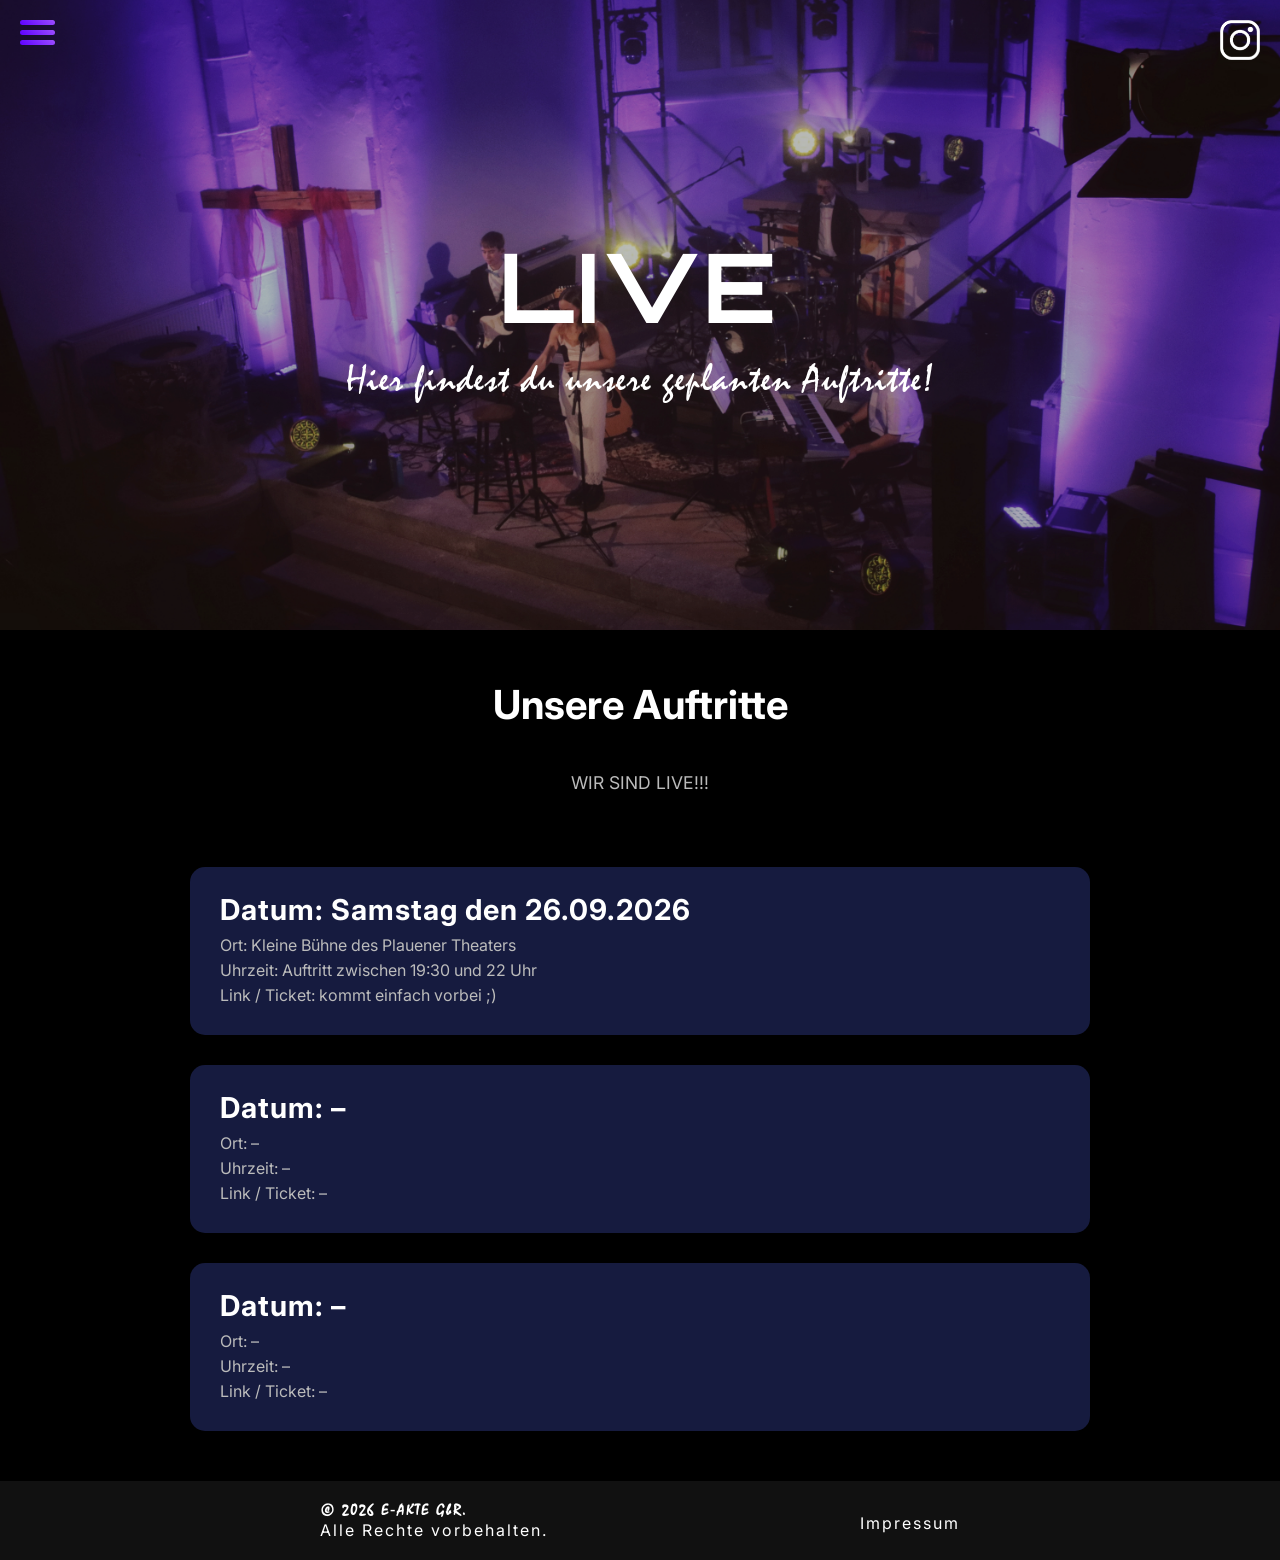
<file: live.html>
<!DOCTYPE html>
<html lang="de">
<head>
    <link rel="icon" type="image/png" href="/favicon.png">
    <link href="https://fonts.googleapis.com/css2?family=Orbitron:wght@500;700&family=Inter:wght@300;400;500&display=swap" rel="stylesheet">
    <meta charset="UTF-8">
    <meta name="viewport" content="width=device-width, initial-scale=1.0">
    <title>Live | E&#8209;AKTE</title>
    <link rel="stylesheet" href="style.css">
</head>
<body>

<!-- HERO -->
<header class="sub-hero">
    <img src="Bilder/IMG_6481.JPG" class="bg">
    <div class="overlay"></div>

    <div class="hero-content small">
        <h1 class="page-title">LIVE</h1>
        <p class="slogan" style="margin-top:10px;">Hier findest du unsere geplanten Auftritte!</p>
    </div>

    <!-- Instagram -->
    <a href="https://www.instagram.com/eakte.band?igsh=cmxIZTd5eHU3dXhm" target="_blank" class="social-icon">
        <img src="Bilder/INSTA.png" alt="Instagram">
    </a>

    <!-- Hamburger -->
    <div class="hamburger" id="hamburger">
        <span></span>
        <span></span>
        <span></span>
    </div>

    <!-- Side Menü -->
    <nav class="side-menu" id="side-menu">
        <a href="index.html">Home</a>
        <a href="about.html">Über Uns</a>
        <a href="galerie.html">Galerie</a>
        <a href="contact.html">Kontakt</a>
    </nav>
</header>

<!-- LIVE SECTION -->
<section class="live-section">
    <div class="live-container">
        <h2>Unsere Auftritte</h2>
        <p class="live-note">WIR SIND LIVE!!!</p>

<div class="live-event">
    <h3>Datum: Samstag den 26.09.2026</h3>
    <p>Ort: Kleine Bühne des Plauener Theaters</p>
    <p>Uhrzeit: Auftritt zwischen 19:30 und 22 Uhr</p>
    <p>Link / Ticket: kommt einfach vorbei ;)</p>

    <div class="live-details">
        <p>Warum wir bei der Jungen Party dabei sind?
Ganz einfach: Wir wollen euch zeigen, wer wir sind, was wir musikalisch draufhaben – und natürlich gemeinsam mit euch eine richtig gute Zeit haben!

In unseren 30 Minuten erwartet euch eine ordentliche Portion tanzbarer Partyhits, gute Stimmung und jede Menge Energie. Also kommt vorbei, macht mit und lasst uns gemeinsam die Tanzfläche zum Beben bringen!

Wir freuen uns auf euch!
</p>
    </div>
</div>

            <div class="live-event">
    <h3>Datum: –</h3>
    <p>Ort: –</p>
    <p>Uhrzeit: –</p>
    <p>Link / Ticket: –</p>

    <div class="live-details">
        <p>---</p>
    </div>
</div>

            <div class="live-event">
    <h3>Datum: –</h3>
    <p>Ort: –</p>
    <p>Uhrzeit: –</p>
    <p>Link / Ticket: –</p>

    <div class="live-details">
        <p>---</p>
    </div>
</div>
        </div>
    </div>
</section>

<footer class="site-footer">
    <div class="footer-container">
        <div class="footer-left">
            <p class="band-name">© 2026 E&#8209;AKTE GbR.</p>
            <p>Alle Rechte vorbehalten.</p>
        </div>
        <div class="footer-right">
            <a href="impressum.html" class="footer-link">Impressum</a>
        </div>
    </div>
</footer>

<script>
// Hamburger Menü
const hamburger = document.getElementById('hamburger');
const sideMenu = document.getElementById('side-menu');

hamburger.addEventListener('click', () => {
    sideMenu.classList.toggle('open');
    hamburger.classList.toggle('active');
});

window.addEventListener('scroll', () => {
    if(sideMenu.classList.contains('open')){
        sideMenu.classList.remove('open');
        hamburger.classList.remove('active');
    }
});

// Fade-In Animation
const faders = document.querySelectorAll('.fade-in');
const appearOptions = { threshold: 0.3 };
const appearOnScroll = new IntersectionObserver(function(entries){
    entries.forEach(entry => {
        if(entry.isIntersecting){
            entry.target.classList.add('visible');
        } else {
            entry.target.classList.remove('visible');
        }
    });
}, appearOptions);

faders.forEach(fader => appearOnScroll.observe(fader));

document.addEventListener('DOMContentLoaded', () => {
    const events = document.querySelectorAll('.live-event');

    events.forEach(event => {
        const details = event.querySelector('.live-details');
        event.addEventListener('click', () => {
            event.classList.toggle('active');
        });
    });
});
document.addEventListener("DOMContentLoaded", function(){

const scrollBtn = document.getElementById("scrollTopBtn");

window.addEventListener("scroll", function(){

    if(window.scrollY > window.innerHeight){
        scrollBtn.classList.add("show");
    }else{
        scrollBtn.classList.remove("show");
    }

});

scrollBtn.addEventListener("click", function(){

    window.scrollTo({
        top: 0,
        behavior: "smooth"
    });

});

});
</script>

<button id="scrollTopBtn">
    <span class="arrow-up"></span>
</button>

</body>
</html>
</file>
<file: style.css>
@font-face {
    font-family: 'MistralCustom';
    src: url('fonts/mistral.woff2') format('woff2'),
         url('fonts/Mistral.ttf') format('truetype');
    font-weight: normal;
    font-style: normal;
}

* {
    margin: 0;
    padding: 0;
    box-sizing: border-box;
}

body {
    font-family: 'Inter', sans-serif;
    background: #0d0013;
    color: white;
    overflow-x: hidden;
}

.social-icon {
    position: absolute;
    top: 20px;     /* Abstand vom oberen Rand */
    right: 20px;   /* Abstand vom rechten Rand */
    z-index: 3;    /* über Hero-Content */
    width: 40px;   /* Größe des Symbols */
    height: 40px;
    display: block;
    transition: transform 0.3s, opacity 0.3s;
}

.social-icon img {
    width: 100%;
    height: 100%;
    object-fit: contain;
}

/* Hover-Effekt */
.social-icon:hover {
    transform: scale(1.1);
    opacity: 0.8;
}

.hero {
    position: relative;
    height: 100vh;
    overflow: hidden;
}

.slogan {
    color: white;
    font-size: 2.5rem;
    text-align: center;
    margin-top: 20px;        
    font-family: 'MistralCustom', cursive;
    letter-spacing: 1px;

    opacity: 0;               /* unsichtbar starten */
    transform: translateY(20px); /* leicht nach unten verschoben */
    animation: fadeInUp 1.5s ease forwards;
    animation-delay: 0.5s;    /* Verzögerung nach Logo */
}

/* Keyframes für fade-in + Slide-up */
@keyframes fadeInUp {
    to {
        opacity: 1;
        transform: translateY(0);
    }
}

.bg {
    position: fixed;  
    width: 100%;
    height: 100%;
    object-fit: cover;
    top: 0;
    left: 0;
    z-index: -2;   
    transition: filter 0.1s linear;  /* weiche Übergänge */    
}
.overlay {
    position: absolute;     /* liegt nur über das Hintergrundbild */
    top: 0;
    left: 0;
    width: 100%;
    height: 100%;
    background: rgba(0,0,0,0.2); /* Ausgangsdunkelheit */
    z-index: 0;             /* unter Logo & Slogan */
    pointer-events: none;
    transition: background 0.1s linear;
}

.hero-content {
    position: relative;
    z-index: 2;             /* über Overlay */
    display: flex;
    flex-direction: column;
    align-items: center;
    justify-content: center;
    height: 100%;
}

/* Hamburger Icon */
.hamburger {
    position: absolute;
    top: 20px;
    left: 20px;
    display: flex;
    flex-direction: column;
    justify-content: space-between;
    width: 35px;    /* etwas breiter */
    height: 25px;   /* etwas höher */
    cursor: pointer;
    z-index: 5;
}

.hamburger span {
    display: block;
    height: 5px;    /* dicker */
    width: 100%;
    border-radius: 3px; /* runde Enden */
    background: linear-gradient(45deg, #5d00ff, #9c4eff); /* Lila-Blau Verlauf */
    transition: all 0.4s ease;
}
/* Hover-Effekt */
.hamburger:hover span {
    transform: scaleX(1.2);
    filter: brightness(1.2);
}


/* Responsive Anpassung */
@media (max-width: 768px) {
    .hamburger {
        width: 30px;
        height: 20px;
    }

    .hamburger span {
        height: 4px;
    }
}

/* Side Menu */
.side-menu {
    position: fixed;
    top: 0;
    left: -250px;         /* versteckt links */
    width: 250px;
    height: 100%;
    background: #111;
    display: flex;
    flex-direction: column;
    padding: 100px 20px; /* Abstand vom oberen Rand */
    gap: 20px;
    transition: left 0.3s ease;
    z-index: 4;
}

/* Side Menu Texte */
.side-menu a {
    color: white;
    text-decoration: none;
    font-family: 'Orbitron', sans-serif;
    font-size: 1.8rem;                  /* groß und gut lesbar */
    letter-spacing: 2px;
    transition: all 0.3s ease;
    padding: 10px 0;
}

/* Hover Effekt */
.side-menu a:hover {
    color: #5d00ff;                     /* Lila passend zum Hamburger */
    transform: scale(1.1);              /* leicht vergrößern */
    text-shadow: 0 0 10px rgba(93,0,255,0.6);
}

/* Active state - geöffnet */
.side-menu.open {
    left: 0;
}

/* Animierte Öffnung */
.hamburger.active span:nth-child(1) {
    transform: rotate(45deg) translate(6px, 6px);
    background: linear-gradient(45deg, #ff6fcf, #5d00ff);
}

.hamburger.active span:nth-child(2) {
    opacity: 0;
}

.hamburger.active span:nth-child(3) {
    transform: rotate(-45deg) translate(6px, -6px);
    background: linear-gradient(45deg, #ff6fcf, #5d00ff);
}

/* Hover-Effekt */
.hamburger:hover {
    transform: scale(1.1);
    opacity: 0.8;
}

.logo {
    position: relative;      /* war vorher absolute */
    width: 90vw;
    max-width: 900px;
    margin-bottom: 30px;     /* Abstand zum Slogan */
    transform: translateY(-10%); /* leicht nach oben */
    z-index: 2;
}


/* Slide Effekt */
@keyframes slideUp {
    from {
        background-position: center 80%;
    }
    to {
        background-position: center 30%;
    }
}

/* MENU SECTION */

/* Menü-Section füllt Bildschirm */
/* Menü-Section */
.menu-section {
    width: 100%;
    height: 100vh;
    display: flex;
    justify-content: center;
    align-items: center;
    padding: 20px;
}

/* Container als Grid 2x2 */
.menu-container {
    display: grid;
    grid-template-columns: repeat(2, 1fr);
    grid-template-rows: repeat(2, 1fr);
    gap: 20px;
    width: 90%;
    max-width: 1200px;
    height: 90%;
}

/* Buttons Desktop: rechteckig */
.menu-button {
    font-family: 'Orbitron', sans-serif;
    padding: 20px;
    position: relative;
    display: flex;
    justify-content: center;
    align-items: center;
    text-decoration: none;
    color: white;
    font-size: clamp(2rem, 4vw, 3.5rem);
    font-weight: bold;
    letter-spacing: 1px;
    border-radius: 10px;
    overflow: hidden;
    background-size: cover;
    background-position: center;
    background-repeat: no-repeat;
    transition: transform 0.3s, color 0.3s, background 0.3s;
}

/* Overlay */
.menu-button::before {
    content: '';
    position: absolute;
    top: 0; left: 0;
    width: 100%; height: 100%;
    background: rgba(0,0,0,0.3);
    z-index: 0;
    border-radius: 10px;
    transition: background 0.3s;
}

/* Text über Overlay */
.menu-button {
    position: relative;
    z-index: 1;
}

/* Text im Button */
.menu-button span {
    display: block;
    width: 100%;
    text-align: center;
    transition: all 0.3s ease;
    font-family: 'Orbitron', sans-serif;
    font-size: 2.5rem;
    color: white; /* Ausgangsfarbe */
    z-index: 2;   /* sicherstellen, dass Text über Overlay liegt */
}

.menu-button:hover span {
    font-size: 4.2rem;            /* Schrift deutlich größer */
    color: black;  /* wichtig, überschreibt andere Regeln */
    letter-spacing: 1px;
}

/* Hover */
.menu-button:hover::before {
    background: rgba(255,255,255,0.7);
}
/* Hover Effekt */
.menu-button:hover {
    transform: scale(1.05);       /* Feld leicht größer */
}

/* MEDIA QUERY: Mobile → quadratische Buttons */
@media (max-width: 768px) {
    .menu-container {
        width: 100%;
        height: auto;       /* Höhe passt sich an */
    }

    .menu-button {
        aspect-ratio: 1 / 1;  /* Höhe = Breite */
        font-size: 1.5rem;    /* kleinere Schrift für Mobile */
        padding: 10px;        /* etwas weniger Padding */
    }

    .menu-button span {
        font-size: 1.5rem;    /* Schrift im Button anpassen */
    }

    .menu-button:hover span {
        font-size: 2rem;      /* etwas Vergrößerung beim Hover */
    }
}

/* Footer Grundstil */
.site-footer {
    width: 100%;
    padding: 20px 0;
    letter-spacing: 2px;
    background: #111;
    display: flex;
    justify-content: center;  /* Footer-Inhalt zentrieren */
}

.footer-container {
    display: flex;
    justify-content: space-between;  /* links/rechts maximal auseinander */
    align-items: center;
    width: 50%;                     /* Container breiter = mehr Abstand */
    max-width: 1200px;              /* optional für große Bildschirme */
    flex-wrap: wrap;
}

.footer-left p {
    margin: 0;
}

.band-name {
    font-family: 'MistralCustom', cursive;
    font-weight: bold;
    font-size: 1rem;
}

.footer-right {
    margin-top: 5px;  /* für kleine Screens */
}

.footer-link {
    color: white;
    text-decoration: none;
    transition: color 0.3s;
}

.footer-link:hover {
    color: #ccc;
}






/* CSS für Über uns */

/* SUB HERO */
.sub-hero {
    height: 70vh;
    position: relative;
    overflow: hidden;
}

.sub-hero .bg {
    position: absolute;
    width: 100%;
    height: 100%;
    object-fit: cover;
}

.page-title {
    font-family: 'Orbitron', sans-serif;
    color: white;
    font-size: clamp(3rem, 8vw, 6rem);
    letter-spacing: 4px;
}

/* ABOUT SECTION */
.about-section {
    padding: 60px 20px 60px 20px;
    text-align: center;
    background: #0d0013;
    color: white;
}

.about-section h2 {
    margin-bottom: 40px;
}

.about-section p {
    margin-bottom: 40px; /* Abstand zwischen den Absätzen größer */
}

.about-container {
    max-width: 800px;
    margin: auto;
}

/* MEMBERS */
.members-section {
    padding: 60px 10% 120px 10%;
    background: #0d0013;
}

.member.reverse {
    flex-direction: row-reverse;
}

.member img {
    width: 400px;
    height: 500px;
    object-fit: cover;
    border-radius: 15px;
}

/* Abstand zwischen Bandmitgliedern verkleinern */
.member {
    display: flex;
    align-items: center;
    gap: 60px;
    margin-bottom: 70px; /* vorher 120px */
}

/* Name */
.member-text h3 {
    font-size: 2rem;
    margin-bottom: 8px;
    letter-spacing: 2px;
    color: white;
}

/* Instrument */
.member-text h4 {
    font-size: 1rem;
    font-weight: 400;
    letter-spacing: 2px;
    color: #bbb;
    margin-bottom: 30px; /* MEHR Abstand zur Beschreibung */
    text-transform: uppercase;
}

/* Beschreibung */
.member-text p {
    font-family: 'Orbitron', sans-serif;
    color: #bbb;
    line-height: 1.8;
    font-size: 1.05rem;
}


.member-text {
    color: white;
    max-width: 500px;
}


/* Fade Animation */
.fade-in {
    opacity: 0;
    transform: translateY(40px);
    transition: all 1.2s cubic-bezier(.17,.67,.83,.67);
}

.fade-in.visible {
    opacity: 1;
    transform: translateY(0);
}

/* Responsive */
@media (max-width: 900px) {
    .member {
        flex-direction: column !important;
        text-align: center;
    }

    .member img {
        width: 100%;
        height: auto;
    }
}



/* KONTAKT INFO */
.contact-section {
    padding: 100px 10%;
    background: #0d0013;
    color: white;
    display: flex;
    justify-content: center;
    align-items: center;
    flex-direction: column;
    text-align: center;
}

.contact-container {
    max-width: 600px;
    width: 100%;
}

.contact-container h2 {
    font-size: 2.5rem;
    margin-bottom: 15px;
}

.contact-container p {
    margin-bottom: 20px;
    color: #aaa;
    line-height: 1.6;
}

.contact-info p {
    font-size: 1.2rem;
    margin: 10px 0;
}

.contact-info a {
    color: white;
    text-decoration: underline;
    transition: color 0.3s;
}

.contact-info a:hover {
    color: #ccc;
}

/* Responsive */
@media (max-width: 768px) {
    .contact-container {
        padding: 0 20px;
    }

    .contact-container h2 {
        font-size: 2rem;
    }

    .contact-info p {
        font-size: 1rem;
    }
}

@media (max-width: 768px) {

    .site-footer {
        padding: 10px 0;   /* vorher 20px → halb so hoch */
    }

    .footer-container {
        width: 90%;        /* statt 50%, besser für Mobile */
    }

    .footer-left p,
    .footer-link {
        font-size: 0.8rem; /* kleinere Schrift */
    }

    .band-name {
        font-size: 0.9rem;
    }
}


/* GALLERY SECTION */
.gallery-section {
    padding: 80px 10%;
    background: #0d0013;
    color: white;
}

.gallery-text {
    text-align: center;
    margin-bottom: 40px;  /* Abstand zwischen Text und Galerie */
}

.gallery-container {
    display: grid;
    grid-template-columns: repeat(auto-fit, minmax(200px, 1fr));
    gap: 15px;
}

/* Bilder */
.gallery-item {
    width: 100%;
    height: 200px;
    object-fit: cover;
    border-radius: 10px;
    cursor: pointer;
    transition: transform 0.3s;
    display: block;
}

.gallery-item:hover {
    transform: scale(1.05);
}



/* LIGHTBOX */
.lightbox {
    display: none;
    position: fixed;
    z-index: 2000;
    top: 0; left: 0;
    width: 100%;
    height: 100%;
    background: rgba(0,0,0,0.9);
    justify-content: center;
    align-items: center;
}

.lightbox-img {
    max-width: 85vw;
    max-height: 85vh;
    width: auto;
    height: auto;
    object-fit: contain;
    border-radius: 10px;
}

.lightbox .close {
    position: absolute;
    top: 20px;
    right: 30px;
    color: white;
    font-size: 3rem;
    cursor: pointer;
    font-weight: bold;
}


/* LIGHTBOX ARROWS */
.arrow {
    position: absolute;
    top: 50%;
    transform: translateY(-50%);
    font-size: 3rem;
    color: white;
    cursor: pointer;
    padding: 10px;
    user-select: none;
}

.arrow.left { left: 30px; }
.arrow.right { right: 30px; }

.arrow:hover {
    opacity: 0.7;
}

/* Bildzähler */
.image-counter {
    position: absolute;
    bottom: 20px;
    left: 50%;
    transform: translateX(-50%);
    color: white;
    font-size: 1rem;
    letter-spacing: 2px;
    background: rgba(0,0,0,0.5);
    padding: 6px 12px;
    border-radius: 6px;
}

/* Mobile kleiner */
@media (max-width: 768px) {
    .arrow {
        font-size: 2rem;
    }
}



.live-section {
    padding: 50px 5%;
    background: #000;
    display: flex;
    flex-direction: column;
    gap: 40px; /* Abstand zwischen Überschrift, Text und Boxen */
    align-items: center;
    text-align: center;
}

.live-section h2 {
    font-size: 2.5rem;
    margin-bottom: 10px;
}

.live-section p {
    font-size: 1.1rem;
    color: #bbb;
    margin-bottom: 40px;
    max-width: 800px;
}

.live-container {
    max-width: 900px;
    width: 100%;
    display: flex;
    flex-direction: column;
    gap: 30px;
    margin: auto;
}

.live-event {
    background: rgba(25,30,70,0.9);
    padding: 25px 30px;
    border-radius: 15px;
    cursor: pointer;
    transition: transform 0.3s, background 0.3s;
    text-align: left;
}

.live-event:hover {
    transform: translateY(-3px);
    background: rgba(35,40,90,0.95);
}

.live-event h3 {
    font-size: 1.8rem;
    margin-bottom: 8px;
    color: white;
    letter-spacing: 1px;
}

.live-event p {
    font-size: 1rem;
    margin: 5px 0;
    color: #bbb;
}

/* Hinweistext wenn keine Termine geplant sind */
.live-note {
    text-align: center;       /* zentriert den Text */
    font-size: 1.1rem;
    color: #bbb;
    max-width: 100%;          /* volle Breite erlauben */
    margin: 0 auto 40px auto; /* Block zentriert und Abstand unten */
    line-height: 1.6;         /* angenehmes Lesen */
    word-break: normal;        /* keine Zwangszeilenumbrüche */
}

/* Versteckte Details */
.live-details {
    max-height: 0;
    overflow: hidden;
    transition: max-height 0.5s ease, padding 0.5s ease;
    padding: 0;
    color: #ccc;
    font-size: 0.95rem;
    line-height: 1.5rem;
}

/* Wenn geöffnet */
.live-event.active .live-details {
    max-height: 300px;
    padding-top: 10px;
}


/* WILLKOMMEN SECTION */

.welcome-section{
    padding: 100px 10%;
    background: #12001a00;
}

.welcome-container{
    max-width: 1100px;
    margin: auto;
    display: flex;
    align-items: center;
    gap: 60px;
}

.welcome-image img{
    width: 500px;
    aspect-ratio: 16 / 9;
    object-fit: cover;
    border-radius: 15px;
}

.welcome-text{
    max-width: 600px;
}

.welcome-text h2{
    font-size: 2.5rem;
    margin-bottom: 25px;
    letter-spacing: 2px;
}

.welcome-text p{
    margin-bottom: 18px;
    line-height: 1.6;
    color: #ccc;
}

.welcome-signature{
    margin-top: 25px;
    font-style: italic;
    color: #fff;
}

/* Responsive */
@media (max-width: 900px){

    .welcome-container{
        flex-direction: column;
        text-align: center;
    }

    .welcome-image img{
        width: 100%;
        height: auto;
    }
}

/* Scroll to Top Button */

#scrollTopBtn{
    position: fixed;
    bottom: 40px;
    right: -80px;
    width: 55px;
    height: 55px;
    border-radius: 50%;
    border: none;
    background: linear-gradient(135deg,#2b0a3a,#4b1f6e);
    cursor: pointer;
    opacity: 0;
    transition: all 0.5s ease;
    z-index: 9999;

    display:flex;
    align-items:center;
    justify-content:center;

    box-shadow: 0 10px 25px rgba(0,0,0,0.6);
}

/* sichtbar */
#scrollTopBtn.show{
    right: 30px;
    opacity: 1;
}

/* Hover */
#scrollTopBtn:hover{
    transform: scale(1.1);
    box-shadow: 0 0 15px rgba(140,80,255,0.6);
}

/* Pfeil */
.arrow-up{
    width: 12px;
    height: 12px;
    border-left: 3px solid white;
    border-top: 3px solid white;
    transform: rotate(45deg);
    margin-top: 5px;
}
</file>
